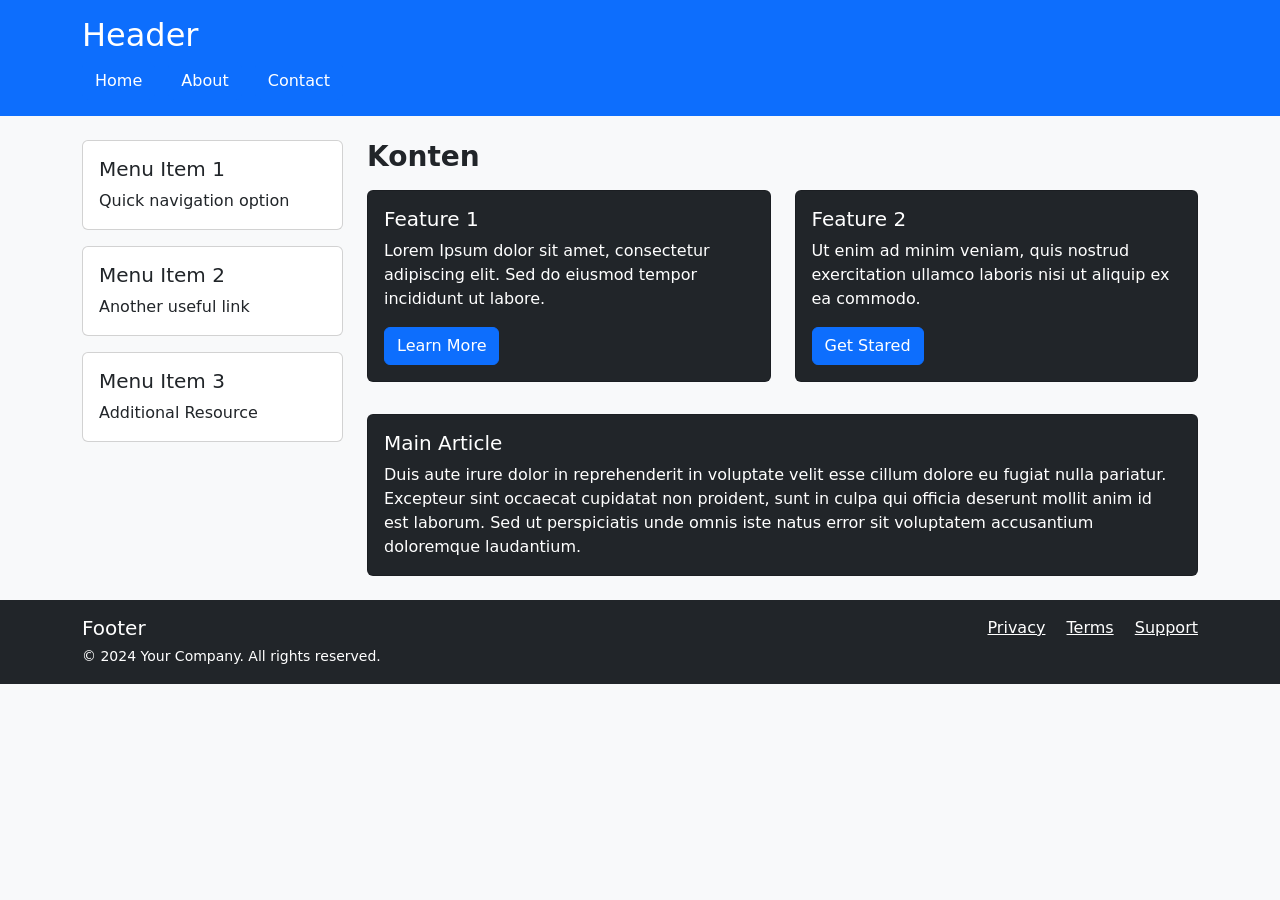
<file: index.html>
<!DOCTYPE html>
<html lang="en">
    <head>
        <meta charset="UTF-8">
        <meta name="viewport" content="width=device-width, initial-scale=1">
        <title>Bootstrap Layout</title>
        <!--Bootstrap CSS-->
        <link href="https://cdn.jsdelivr.net/npm/bootstrap@5.3.3/dist/css/bootstrap.min.css" rel="stylesheet">
    </head>
    <body class="bg-light">

    <!--Header-->
        <header class="bg-primary text-white p-3">
            <div class="container">
                <h2 class="mb-0">Header</h2>
                <nav class="mt-2">
                    <a href="#" class="btn btn-primary me-2">Home</a>
                    <a href="#" class="btn btn-primary me-2">About</a>
                    <a href="#" class="btn btn-primary me-2">Contact</a>
                </nav>
            </div>
        </header>

    <!--Main Content-->
        <div class="container my-4">
            <div class="row">
                <!--Sidebar-->
                <aside class="col-md-3 mb-3">
                    <div class="card mb-3">
                        <div class="card-body">
                            <h5 class="card-title">Menu Item 1</h5>
                            <p class="card-text">Quick navigation option</p>
                        </div>
                    </div>
                    <div class="card mb-3">
                        <div class="card-body">
                            <h5 class="card-title">Menu Item 2</h5>
                            <p class="card-text">Another useful link</p>
                        </div>
                    </div>
                    <div class="card mb-3">
                        <div class="card-body">
                            <h5 class="card-title">Menu Item 3</h5>
                            <p class="card-text">Additional Resource</p>
                        </div>
                    </div>
                </aside>

                <!--Content-->
                <main class="col-md-9">
                    <h3 class="fw-bold mb-3">Konten</h3>
                    <div class="row">
                        <div class="col-md-6 mb-3">
                            <div class="card bg-dark text-white h-100">
                                <div class="card-body">
                                    <h5 class="card-title">Feature 1</h5>
                                    <p class="card-text">Lorem Ipsum dolor sit amet, consectetur adipiscing elit. Sed do eiusmod tempor incididunt ut labore.</p>
                                    <a href="#" class="btn btn-primary">Learn More</a>
                                </div>
                            </div>
                        </div>
                        <div class="col-md-6 mb-3">
                            <div class="card bg-dark text-white h-100">
                                <div class="card-body">
                                    <h5 class="card-title">Feature 2</h5>
                                    <p class="card-text">Ut enim ad minim veniam, quis nostrud exercitation ullamco laboris nisi ut aliquip ex ea commodo.</p>
                                    <a href="#" class="btn btn-primary">Get Stared</a>
                                </div>
                            </div>
                        </div>
                    </div>

                    <div class="card bg-dark text-white mt-3">
                        <div class="card-body">
                            <h5 class="card-title">Main Article</h5>
                            <p class="card-text">Duis aute irure dolor in reprehenderit in voluptate velit esse cillum dolore eu fugiat nulla pariatur.
Excepteur sint occaecat cupidatat non proident, sunt in culpa qui officia deserunt mollit anim id est laborum.
Sed ut perspiciatis unde omnis iste natus error sit voluptatem accusantium doloremque laudantium.</p>
                        </div>
                    </div>
                </main>
            </div>
        </div>   
        
        <!--Footer-->
        <footer class="bg-dark text-white py-3">
            <div class="container d-flex justify-content-between">
                <div>
                    <h5 class="mb-1">Footer</h5>
                    <small>© 2024 Your Company. All rights reserved.</small>
                </div>
                <div>
                    <a href="#" class="text-white me-3">Privacy</a>
                    <a href="#" class="text-white me-3">Terms</a>
                    <a href="#" class="text-white">Support</a>
                </div>
            </div>
        </footer>

        <!--Bootstrap JS-->
        <script src="https://cdn.jsdelivr.net/npm/bootstrap@5.3.3/dist/js/bootstrap.bundle.min.js"></script>
    </body>
</html>
</file>
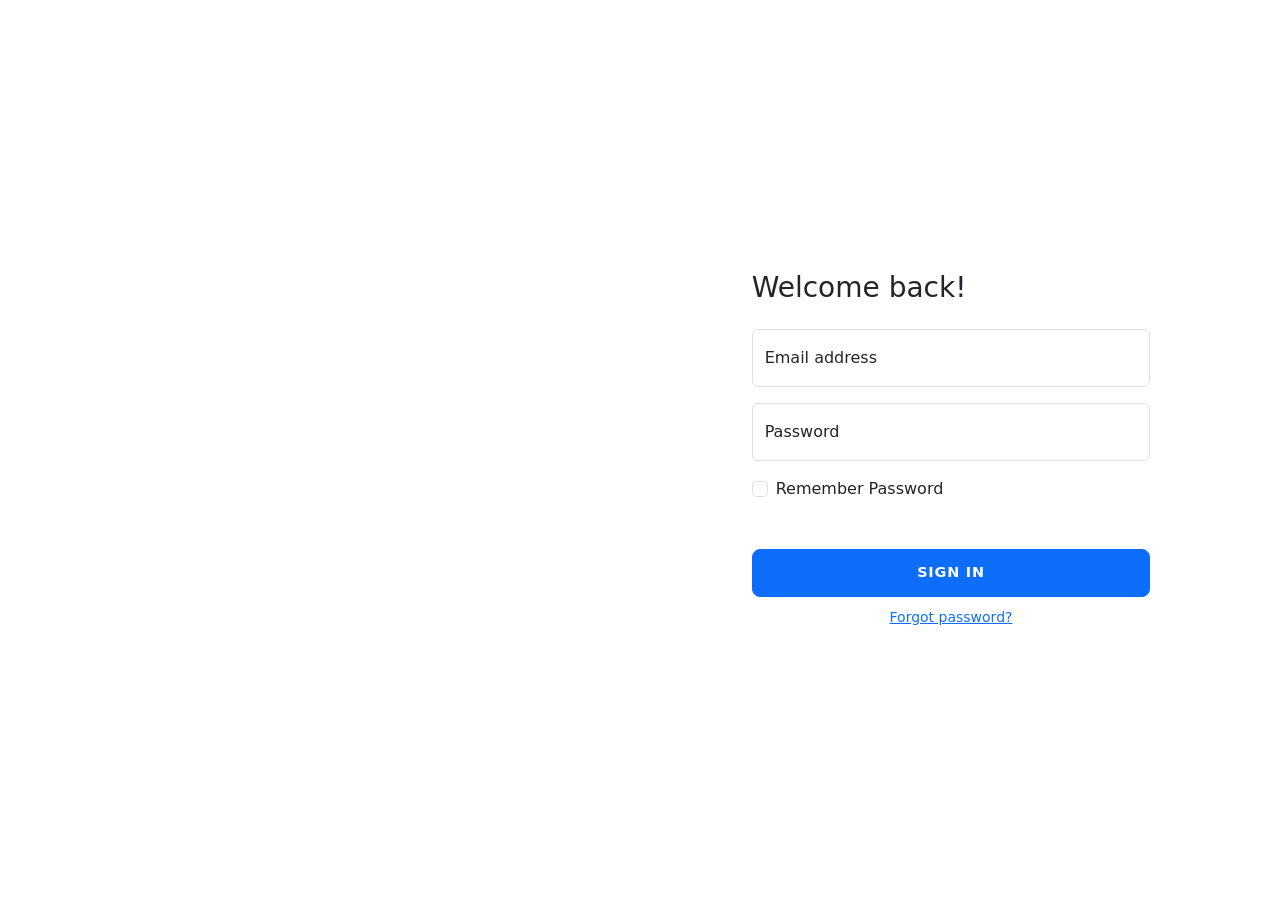
<file: lat2/latihan2.html>
<!DOCTYPE html>
<html lang="en">
    <head>
        <meta charset="UTF-8">
        <meta name="viewport" content="width=device-width, initial-scale=1.0">
        <title>Login Page</title>
        <!-- CDN Bootstrap 5 CSS -->
        <link href="https://cdn.jsdelivr.net/npm/bootstrap@5.3.3/dist/css/bootstrap.min.css" rel="stylesheet">
        <link rel="stylesheet" href="latihan2.css">
    </head>
    <body>
        <div class="container-fluid ps-md-0">
            <div class="row g-0">
                <div class="d-none d-md-flex col-md-4 col-lg-6 bg-image"></div>
                <div class="col-md-8 col-lg-6">
                    <div class="login d-flex align-items-center py-5">
                        <div class="container">
                            <div class="row">
                                <div class="col-md-9 col-lg-8 mx-auto">
                                    <h3 class="login-heading mb-4">Welcome back!</h3>

                                    <!-- Sign In form -->
                                    <form>
                                        <div class="form-floating mb-3">
                                            <input type="email" class="form-control" id="floatingInput" placeholder="name@example.com">
                                            <label for="floatingInput">Email address</label>
                                        </div>
                                        <div class="form-floating mb-3">
                                            <input type="password" class="form-control" id="floatingPassword" placeholder="Password">
                                            <label for="floatingPassword">Password</label>
                                        </div>

                                        <div class="form-check mb-5">
                                            <input class="form-check-input" type="checkbox" value="" id="rememberPasswordCheck">
                                            <label class="form-check-label" for="rememberPasswordCheck">
                                                Remember Password
                                            </label>
                                        </div>
                                        <div class="d-grid">
                                            <button class="btn btn-lg btn-primary btn-login text-uppercase fw-bold mb-2" type="submit">Sign in</button>
                                            <div class="text-center">
                                                <a class="small" href="#">Forgot password?</a>
                                            </div>
                                        </div>

                                    </form>
                                </div>
                            </div>
                        </div>
                    </div>
                </div>
            </div>
        </div>
    </body>
</html>
</file>
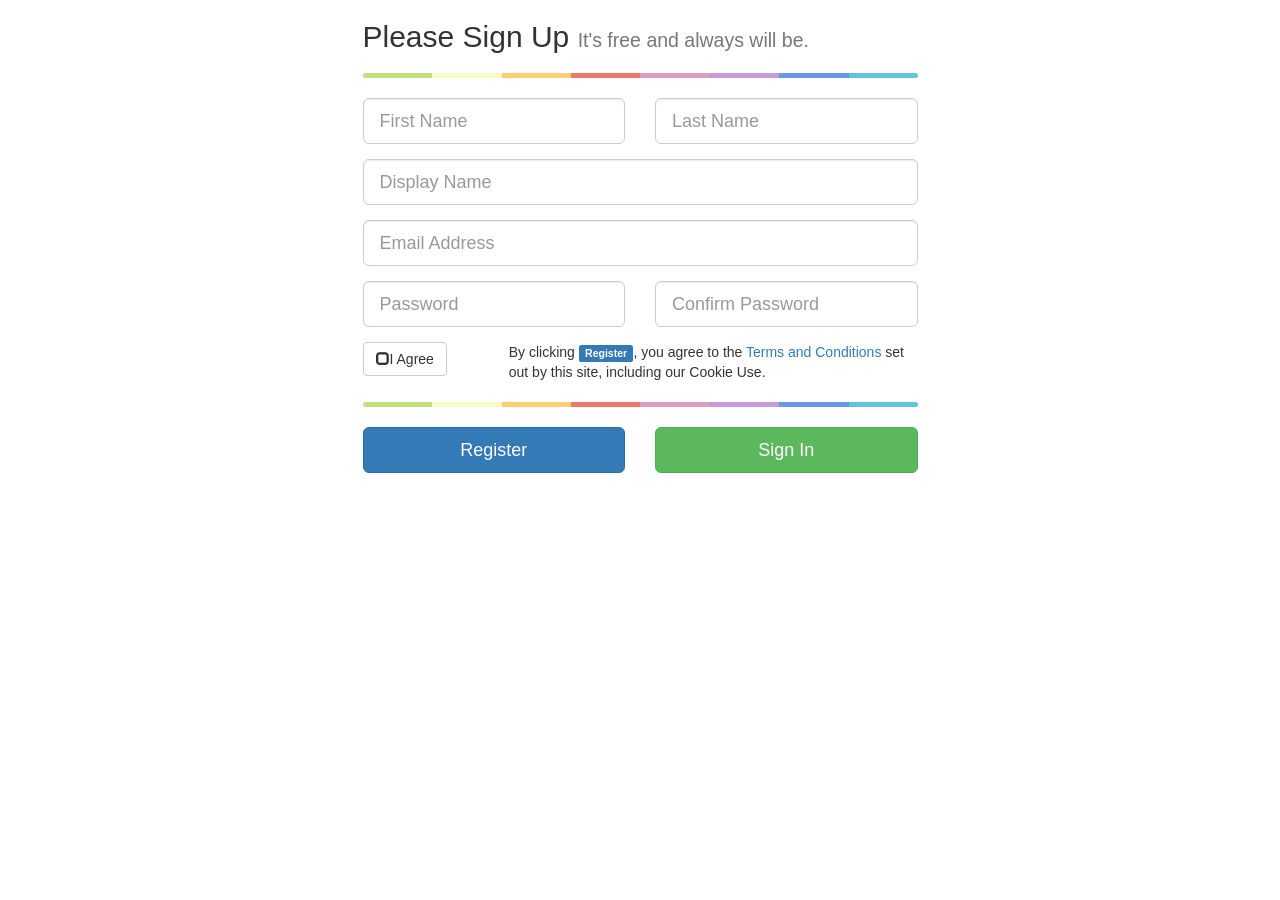
<file: lat3/latihan3.html>
<!DOCTYPE html>
<html lang="en">
    <head>
        <meta charset="UTF-8">
        <meta name="viewport" content="width=device-width initial-scale=1">
        <title>Register</title>
        <link rel="stylesheet" href="latihan3.css">
        <link href="//netdna.bootstrapcdn.com/bootstrap/3.1.0/css/bootstrap.min.css" rel="stylesheet" id="bootstrap-css">
        <script src="//code.jquery.com/jquery-1.11.1.min.js"></script>
        <script src="//netdna.bootstrapcdn.com/bootstrap/3.1.0/js/bootstrap.min.js"></script>
        
    </head>
    <body>
        <div class="container">
            <div class="row">
                <div class="col-xs-12 col-sm-8 col-md-6 col-sm-offset-2 col-md-offset-3">
                    <form role="form">
                        <h2>Please Sign Up <small>It's free and always will be.</small></h2>
                        <hr class="colorgraph">
                        <div class="row">
                            <div class="col-xs-12 col-sm-6 col-md-6">
                                <div class="form-group">
                                    <input type="text" name="first_name" id="first_name" class="form-control input-lg" placeholder="First Name" tabindex="1">
                                </div>
                            </div>
                            <div class="col-xs-12 col-sm-6 col-md-6">
                                <div class="form-group">
                                    <input type="text" name="last_name" id="last_name" class="form-control input-lg" placeholder="Last Name" tabindex="2">
                                </div>
                            </div>
                        </div>
                        <div class="form-group">
                            <input type="text" name="display_name" id="display_name" class="form-control input-lg" placeholder="Display Name" tabindex="3">
                        </div>
                        <div class="form-group">
                            <input type="email" name="email" id="email" class="form-control input-lg" placeholder="Email Address" tabindex="4">
                        </div>
                        <div class="row">
                            <div class="col-xs-12 col-sm-6 col-md-6">
                                <div class="form-group">
                                    <input type="password" name="password" id="password" class="form-control input-lg" placeholder="Password" tabindex="5">
                                </div>
                            </div>
                            <div class="col-xs-12 col-sm-6 col-md-6">
                                <div class="form-group">
                                    <input type="password" name="password_confirmation" id="password_confirmation" class="form-control input-lg" placeholder="Confirm Password" tabindex="6">
                                </div>
                            </div>
                        </div>
                        <div class="row">
                            <div class="col-xs-4 col-sm-3 col-md-3">
                                <span class="button-checkbox">
                                    <button type="button" class="btn" data-color="info" tabindex="7">I Agree</button>
                                    <input type="checkbox" name="t_and_c" id="t_and_c" class="hidden" value="1">
                                </span>
                            </div>
                            <div class="col-xs-8 col-sm-9 col-md-9">
                                By clicking <strong class="label label-primary">Register</strong>, you agree to the <a href="#" data-toggle="modal" data-target="#t_and_c_m">Terms and Conditions</a> set out by this site, including our Cookie Use.
                            </div>
                        </div>
                        
                        <hr class="colorgraph">
                        <div class="row">
                            <div class="col-xs-12 col-md-6"><input type="submit" value="Register" class="btn btn-primary btn-block btn-lg" tabindex="7"></div>
                            <div class="col-xs-12 col-md-6"><a href="#" class="btn btn-success btn-block btn-lg">Sign In</a></div>
                        </div>
                    </form>
                </div>
            </div>
            <!-- Modal -->
            <div class="modal fade" id="t_and_c_m" tabindex="-1" role="dialog" aria-labelledby="myModalLabel" aria-hidden="true">
                <div class="modal-dialog modal-lg">
                    <div class="modal-content">
                        <div class="modal-header">
                            <button type="button" class="close" data-dismiss="modal" aria-hidden="true">×</button>
                            <h4 class="modal-title" id="myModalLabel">Terms & Conditions</h4>
                        </div>
                        <div class="modal-body">
                            <p>Lorem ipsum dolor sit amet, consectetur adipisicing elit. Similique, itaque, modi, aliquam nostrum at sapiente consequuntur natus odio reiciendis perferendis rem nisi tempore possimus ipsa porro delectus quidem dolorem ad.</p>
                            <p>Lorem ipsum dolor sit amet, consectetur adipisicing elit. Similique, itaque, modi, aliquam nostrum at sapiente consequuntur natus odio reiciendis perferendis rem nisi tempore possimus ipsa porro delectus quidem dolorem ad.</p>
                            <p>Lorem ipsum dolor sit amet, consectetur adipisicing elit. Similique, itaque, modi, aliquam nostrum at sapiente consequuntur natus odio reiciendis perferendis rem nisi tempore possimus ipsa porro delectus quidem dolorem ad.</p>
                            <p>Lorem ipsum dolor sit amet, consectetur adipisicing elit. Similique, itaque, modi, aliquam nostrum at sapiente consequuntur natus odio reiciendis perferendis rem nisi tempore possimus ipsa porro delectus quidem dolorem ad.</p>
                            <p>Lorem ipsum dolor sit amet, consectetur adipisicing elit. Similique, itaque, modi, aliquam nostrum at sapiente consequuntur natus odio reiciendis perferendis rem nisi tempore possimus ipsa porro delectus quidem dolorem ad.</p>
                            <p>Lorem ipsum dolor sit amet, consectetur adipisicing elit. Similique, itaque, modi, aliquam nostrum at sapiente consequuntur natus odio reiciendis perferendis rem nisi tempore possimus ipsa porro delectus quidem dolorem ad.</p>
                            <p>Lorem ipsum dolor sit amet, consectetur adipisicing elit. Similique, itaque, modi, aliquam nostrum at sapiente consequuntur natus odio reiciendis perferendis rem nisi tempore possimus ipsa porro delectus quidem dolorem ad.</p>
                        </div>
                        <div class="modal-footer">
                            <button type="button" class="btn btn-primary" data-dismiss="modal">I Agree</button>
                        </div>
                    </div><!-- /.modal-content -->
                </div><!-- /.modal-dialog -->
            </div><!-- /.modal -->
            <script src="latihan3.js"></script>
        </div>
    </body>
</html>
</file>
<file: lat2/latihan2.css>
.login {
  min-height: 100vh;
}

.bg-image {
  background-image: url('https://images.unsplash.com/photo-1792357486032-ad3e1b4948d3?q=80&w=436&auto=format&fit=crop&ixlib=rb-4.1.0&ixid=NHwxMjA3fDA%3D/600x1200');
  background-size: cover;
  background-position: center;
}

.login-heading {
  font-weight: 300;
}

.btn-login {
  font-size: 0.9rem;
  letter-spacing: 0.05rem;
  padding: 0.75rem 1rem;
}
</file>
<file: lat3/latihan3.css>
.colorgraph {
  height: 5px;
  border-top: 0;
  background: #c4e17f;
  border-radius: 5px;
  background-image: -webkit-linear-gradient(left, #c4e17f, #c4e17f 12.5%, #f7fdca 12.5%, #f7fdca 25%, #fecf71 25%, #fecf71 37.5%, #f0776c 37.5%, #f0776c 50%, #db9dbe 50%, #db9dbe 62.5%, #c49cde 62.5%, #c49cde 75%, #669ae1 75%, #669ae1 87.5%, #62c2e4 87.5%, #62c2e4);
  background-image: -moz-linear-gradient(left, #c4e17f, #c4e17f 12.5%, #f7fdca 12.5%, #f7fdca 25%, #fecf71 25%, #fecf71 37.5%, #f0776c 37.5%, #f0776c 50%, #db9dbe 50%, #db9dbe 62.5%, #c49cde 62.5%, #c49cde 75%, #669ae1 75%, #669ae1 87.5%, #62c2e4 87.5%, #62c2e4);
  background-image: -o-linear-gradient(left, #c4e17f, #c4e17f 12.5%, #f7fdca 12.5%, #f7fdca 25%, #fecf71 25%, #fecf71 37.5%, #f0776c 37.5%, #f0776c 50%, #db9dbe 50%, #db9dbe 62.5%, #c49cde 62.5%, #c49cde 75%, #669ae1 75%, #669ae1 87.5%, #62c2e4 87.5%, #62c2e4);
  background-image: linear-gradient(to right, #c4e17f, #c4e17f 12.5%, #f7fdca 12.5%, #f7fdca 25%, #fecf71 25%, #fecf71 37.5%, #f0776c 37.5%, #f0776c 50%, #db9dbe 50%, #db9dbe 62.5%, #c49cde 62.5%, #c49cde 75%, #669ae1 75%, #669ae1 87.5%, #62c2e4 87.5%, #62c2e4);
}
</file>
